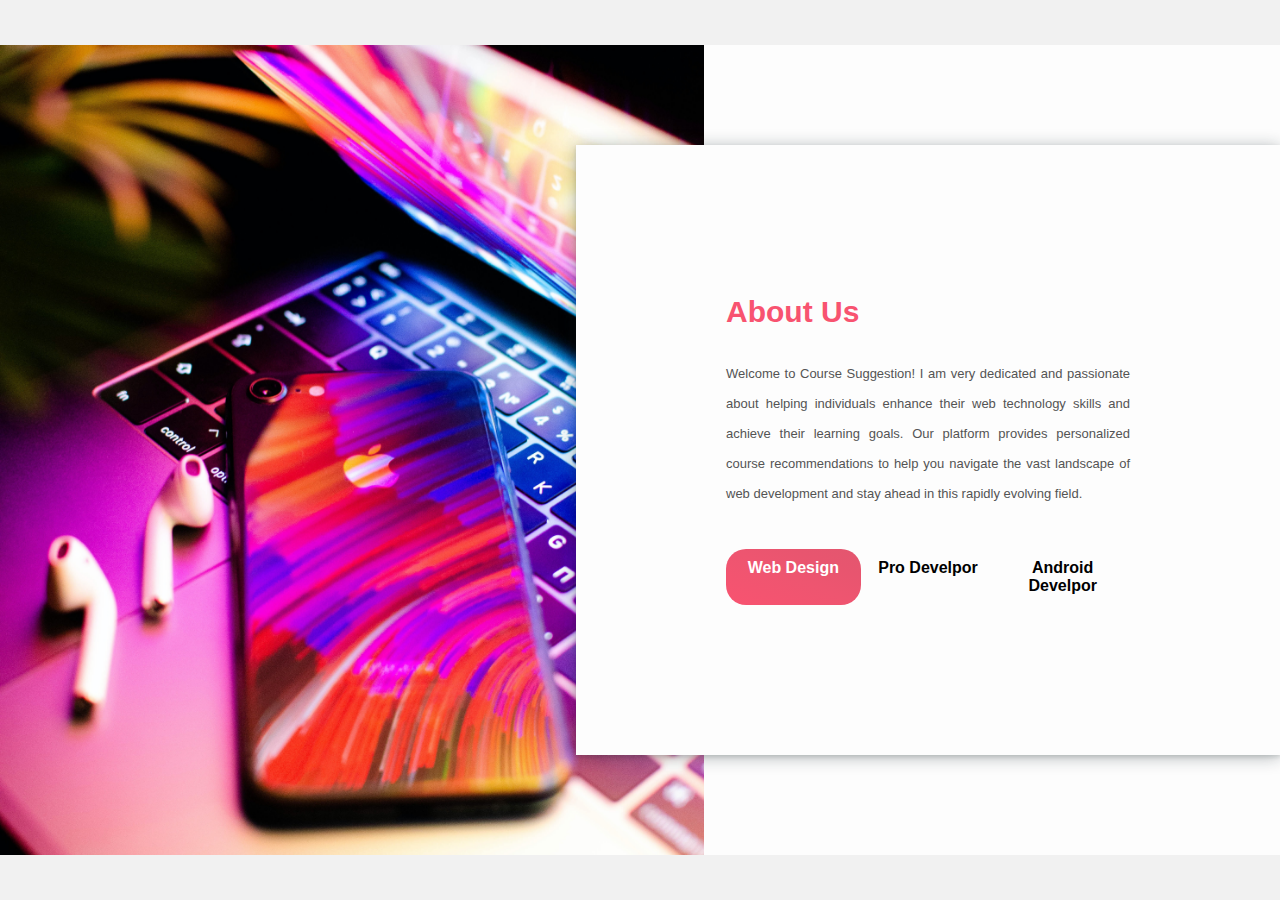
<file: html/about.html>
<!DOCTYPE html>
<html lang="en">
<head>
    <meta charset="UTF-8">
    <meta http-equiv="X-UA-Compatible" content="IE=edge">
    <meta name="viewport" content="width=device-width, initial-scale=1.0">
    <link rel="stylesheet" href="/css/about.css" class="style">
    <title>About Us</title>
</head>
<body>
    <div class="about-section">
        <div class="inner-container">
            <h1>About Us</h1>
            <p class="text">
                Welcome to Course Suggestion! I am very dedicated and passionate about helping individuals enhance their web technology skills and achieve their learning goals. Our platform provides personalized course recommendations to help you navigate the vast landscape of web development and stay ahead in this rapidly evolving field.
            </p>
            <div class="skills">
                <span class="active">Web Design</span>
                <span>Pro Develpor</span>
                <span>Android Develpor</span>
            </div>
        </div>
    </div>
</body>
</html>
</file>
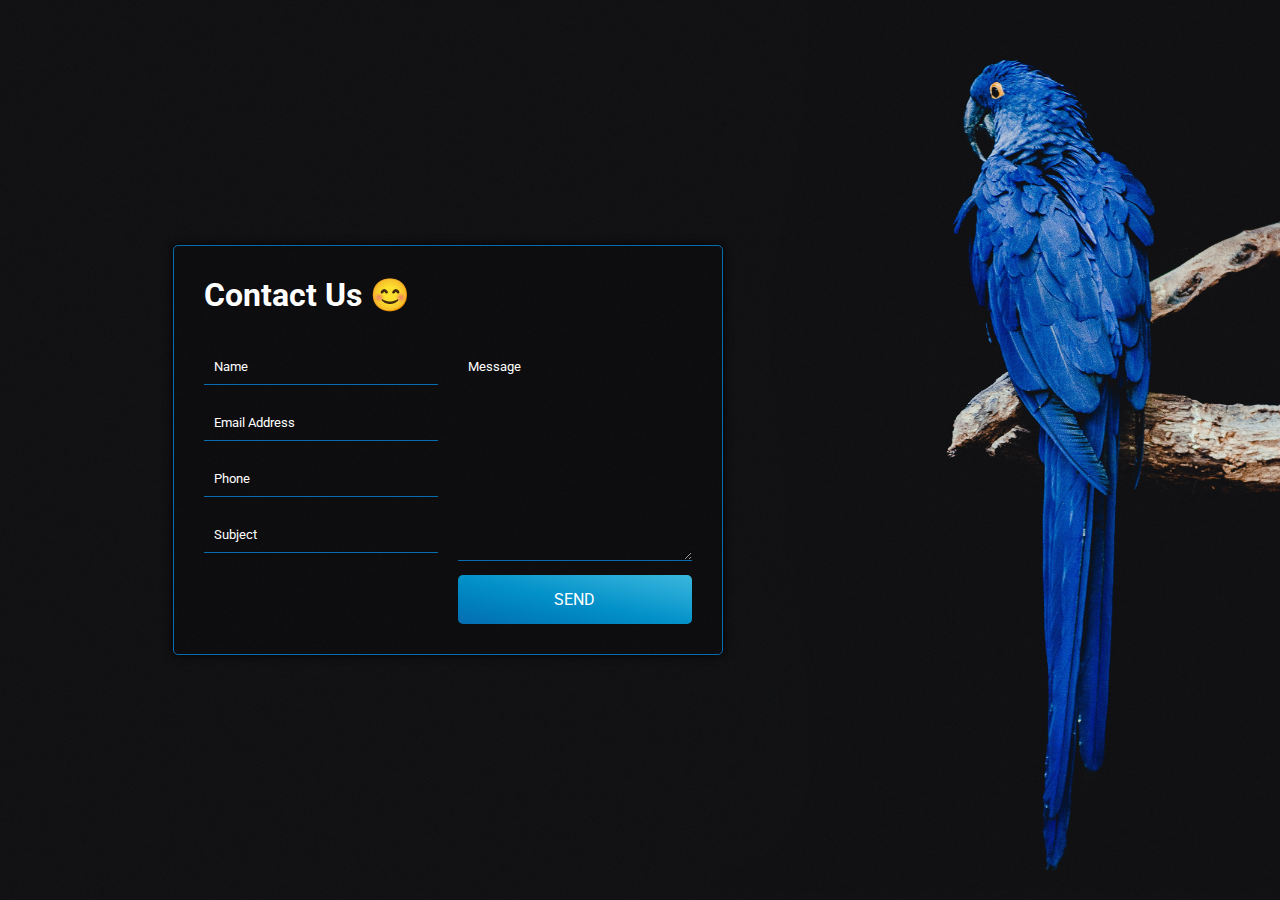
<file: html/contact.html>
<!DOCTYPE html>
<html lang="en">
<head>
    <meta charset="UTF-8">
    <meta http-equiv="X-UA-Compatible" content="IE=edge">
    <meta name="viewport" content="width=device-width, initial-scale=1.0">
    <link rel="stylesheet" href="/css/contact.css">
    <title>Contact us</title>
</head>
<body>
    <div class="wrapper">
        <div class="title">
          <h1>Contact Us 😊</h1>
        </div>
        <div class="contact-form">
          <div class="input-fields">
            <input type="text" class="input" placeholder="Name">
            <input type="text" class="input" placeholder="Email Address">
            <input type="text" class="input" placeholder="Phone">
            <input type="text" class="input" placeholder="Subject">
          </div>
          <div class="msg">
            <textarea placeholder="Message"></textarea>
            <div class="btn">Send</div>
          </div>
        </div>
      </div>
    
    </body>
    </html>
    
</html>
</file>
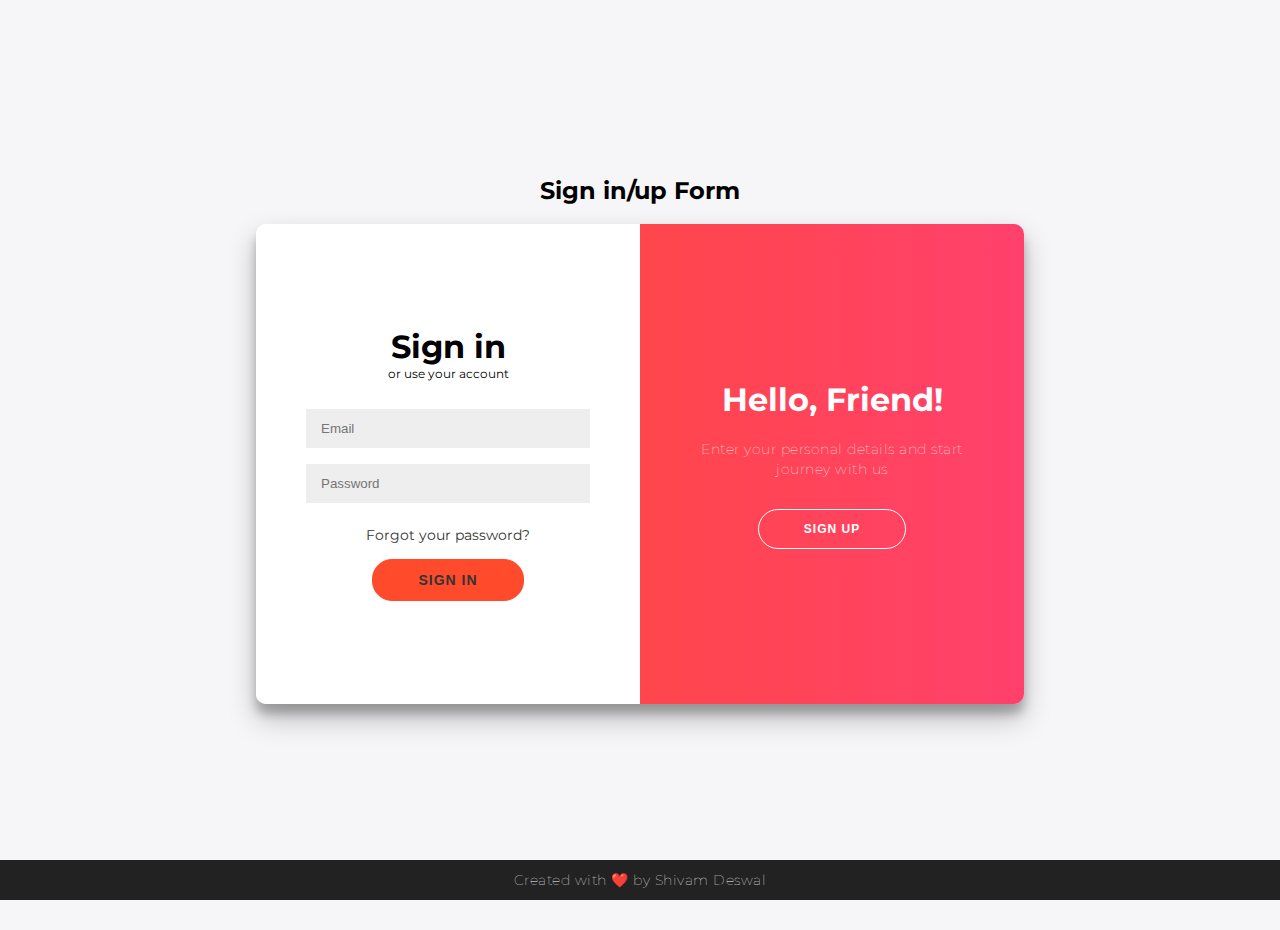
<file: html/login.html>
<!DOCTYPE html>
<html lang="en">

<head>
    <meta charset="UTF-8">
    <meta http-equiv="X-UA-Compatible" content="IE=edge">
    <meta name="viewport" content="width=device-width, initial-scale=1.0">
    <link rel="stylesheet" href="/css/login.css">
    <title>Registration Form</title>
</head>

<body>
    <h2> Sign in/up Form</h2>
    <div class="container" id="container">
        <div class="form-container sign-up-container">
            <form action="#">
                <h1>Create Account</h1>
                <span>or use your email for registration</span>
                <input type="text" placeholder="Name" />
                <input type="email" placeholder="Email" />
                <input type="password" placeholder="Password" />
                <button>Sign Up</button>
            </form>
        </div>
        <div class="form-container sign-in-container">
            <form action="#">
                <h1>Sign in</h1>
                <span>or use your account</span>
                <input type="email" placeholder="Email" />
                <input type="password" placeholder="Password" />
                <a href="#">Forgot your password?</a>
                 <button> <a href="/index.html">Sign In</a> </button>
            </form>
        </div>
        <div class="overlay-container">
            <div class="overlay">
                <div class="overlay-panel overlay-left">
                    <h1>Welcome Back!</h1>
                    <p>To keep connected with us please login with your personal
                        info</p>
                    <button class="ghost" id="signIn">Sign In</button>
                </div>
                <div class="overlay-panel overlay-right">
                    <h1>Hello, Friend!</h1>
                    <p>Enter your personal details and start journey with us</p>
                    <button class="ghost" id="signUp">Sign Up</button>
                </div>
            </div>
        </div>
    </div>

    <footer>
        <p>
            Created with ❤️ by Shivam Deswal
        </p>
    </footer>
    <script src="/javaScript/login.js"></script>

</body>

</html>
</file>
<file: css/about.css>
*{
    margin: 0;
    padding: 0;
    font-family: "Open Sans",sans-serif;
    box-sizing: border-box;
}

body{
    min-height: 100vh;
    display: flex;
    align-items: center;
    justify-content: center;
    background-color: #f1f1f1;
}

.about-section{
    background: url("/img/pic.jpg") no-repeat left;
    background-size: 55%;
    background-color: #fdfdfd;
    overflow: hidden;
    height: 100%;
    padding: 100px 0;
}

.inner-container{
    width: 55%;
    float: right;
    background-color: #fdfdfd;
    padding: 150px;
box-shadow: rgba(14, 30, 37, 0.12) 0px 2px 4px 0px, rgba(14, 30, 37, 0.32) 0px 2px 16px 0px;

}
.inner-container h1{
    margin-bottom: 30px;
    font-size: 30px;
    font-weight: 900;
}

.text{
    font-size: 13px;
    color: #545454;
    line-height: 30px;
    text-align: justify;
    margin-bottom: 40px;
}
h1{
  color: #F85370;
}

.skills{
    display: flex;
    justify-content: space-between;
    font-weight: 700;
    font-size: 13px;
}

@media screen and (max-width:1200px){
    .inner-container{
        padding: 80px;
    }
}

@media screen and (max-width:1000px){
    .about-section{
        background-size: 100%;
        padding: 100px 40px;
    }
    .inner-container{
        width: 100%;
    }
}

@media screen and (max-width:600px){
    .about-section{
        padding: 0;
    }
    .inner-container{
        padding: 60px;
    }
}
span{
  cursor: pointer;
  font-size: 16px;
text-align: center;
padding: 10px;
  width: 500px;
}
span:hover{
background-image: linear-gradient(to right top, #f85370, #f35470, #ee5570, #e8556f, #e3566f);
color: #fff;
border-radius: 20px;
transition: 0.5s;

}
.active{
  background-image: linear-gradient(to right top, #f85370, #f35470, #ee5570, #e8556f, #e3566f);
  color: #fff;
  border-radius: 20px;


}
</file>
<file: css/contact.css>
@import url('https://fonts.googleapis.com/css?family=Roboto');
 
*{
  margin: 0;
  padding: 0;
  box-sizing: border-box;
  outline: none;
  font-family: 'Roboto', sans-serif;
}
 
body{
  background: url('/img/bg.jpg') no-repeat top center;
  background-size: cover;
  height: 100vh;
}
 
.wrapper{
  position: absolute;
  top: 50%;
  left: 35%;
  transform: translate(-50%, -50%);
  width: 100%;
  max-width: 550px;
  background: rgba(0,0,0,0.2);
  padding: 30px;
  border-radius: 5px;
border:0.5px solid #056DB0;
  box-shadow: 0 0 10px rgba(0,0,0,0.9);
 
}
 
.wrapper .title h1{
  color: #fff;
 
  margin-bottom: 25px;
}
 
.contact-form{
  display: flex;
}
 
.input-fields{
  display: flex;
  flex-direction: column;
  margin-right: 4%;
}
 
.input-fields,
.msg{
  width: 48%;
}
 
.input-fields .input,
.msg textarea{
  margin: 10px 0;
  background: transparent;
  border: 0px;
  border-bottom: 1px solid #056DB0;
  padding: 10px;
  color: #fff;
  width: 100%;
}
 
.msg textarea{
  height: 212px;
}
 
::-webkit-input-placeholder {
  /* Chrome/Opera/Safari */
  color: #fff;
}
::-moz-placeholder {
  /* Firefox 19+ */
  color: #ffff;
}
:-ms-input-placeholder {
  /* IE 10+ */
  color: #fff;
}
 
.btn {
background-image: linear-gradient(to left bottom, #39b7dd, #20a5d4, #0392c9, #0080bd, #056db0);
    text-align: center;
    padding: 15px;
    border-radius: 5px;
    color: #fff;
    cursor: pointer;
    text-transform: uppercase;
 
}
.btn:hover{
background-image: linear-gradient(to right top, #0392c9, #0b97cc, #129ccf, #19a0d1, #20a5d4);
transition: 0.5s;
}
 
@media screen and (max-width: 600px){
  .contact-form{
    flex-direction: column;
  }
  .msg textarea{
    height: 80px;
  }
  .input-fields,
  .msg{
    width: 100%;
  }
}
</file>
<file: css/login.css>
@import url('https://fonts.googleapis.com/css?family=Montserrat:400,800');
 
* {
 box-sizing: border-box;
}
 
body {
 background: #f6f5f7;
 display: flex;
 justify-content: center;
 align-items: center;
 flex-direction: column;
 font-family: 'Montserrat', sans-serif;
 height: 100vh;
 margin: -20px 0 50px;
}
 
h1 {
 font-weight: bold;
 margin: 0;
}
 
h2 {
 text-align: center;
 
}
 
p {
 font-size: 14px;
 font-weight: 100;
 line-height: 20px;
 letter-spacing: 0.5px;
 margin: 20px 0 30px;
}
 
span {
 font-size: 12px;
margin-bottom:20px;
}
 
a {
 color: #333;
 font-size: 14px;
 text-decoration: none;
 margin: 15px 0;
} 
 
button {
 border-radius: 20px;
 border: 1px solid #FF4B2B;
 background-color: #FF4B2B;
 color: #FFFFFF;
 font-size: 12px;
 font-weight: bold;
 padding: 12px 45px;
 letter-spacing: 1px;
 text-transform: uppercase;
 transition: transform 80ms ease-in;
cursor:pointer;
}
 
button:active {
 transform: scale(0.95);
}
 
button:focus {
 outline: none;
}
 
button.ghost {
 background-color: transparent;
 border-color: #FFFFFF;
}
 
form {
 background-color: #FFFFFF;
 display: flex;
 align-items: center;
 justify-content: center;
 flex-direction: column;
 padding: 0 50px;
 height: 100%;
 text-align: center;
}
 
input {
 background-color: #eee;
 border: none;
 padding: 12px 15px;
 margin: 8px 0;
 width: 100%;
outline:none;
}
 
.container {
 background-color: #fff;
 border-radius: 10px;
  	box-shadow: 0 14px 28px rgba(0,0,0,0.25), 
 0 10px 10px rgba(0,0,0,0.22);
 position: relative;
 overflow: hidden;
 width: 768px;
 max-width: 100%;
 min-height: 480px;
}
 
.form-container {
 position: absolute;
 top: 0;
 height: 100%;
 transition: all 0.6s ease-in-out;
}
 
.sign-in-container {
 left: 0;
 width: 50%;
 z-index: 2;
}
 
.container.right-panel-active .sign-in-container {
 transform: translateX(100%);
}
 
.sign-up-container {
 left: 0;
 width: 50%;
 opacity: 0;
 z-index: 1;
}
 
.container.right-panel-active .sign-up-container {
 transform: translateX(100%);
 opacity: 1;
 z-index: 5;
 animation: show 0.6s;
}
 
@keyframes show {
 0%, 49.99% {
 opacity: 0;
 z-index: 1;
 }
 
 50%, 100% {
 opacity: 1;
 z-index: 5;
 }
}
 
.overlay-container {
 position: absolute;
 top: 0;
 left: 50%;
 width: 50%;
 height: 100%;
 overflow: hidden;
 transition: transform 0.6s ease-in-out;
 z-index: 100;
}
 
.container.right-panel-active .overlay-container{
 transform: translateX(-100%);
}
 
.overlay {
 background: #FF416C;
 background: -webkit-linear-gradient(to right, #FF4B2B, #FF416C);
 background: linear-gradient(to right, #FF4B2B, #FF416C);
 background-repeat: no-repeat;
 background-size: cover;
 background-position: 0 0;
 color: #FFFFFF;
 position: relative;
 left: -100%;
 height: 100%;
 width: 200%;
  	transform: translateX(0);
 transition: transform 0.6s ease-in-out;
}
 
.container.right-panel-active .overlay {
  	transform: translateX(50%);
}
 
.overlay-panel {
 position: absolute;
 display: flex;
 align-items: center;
 justify-content: center;
 flex-direction: column;
 padding: 0 40px;
 text-align: center;
 top: 0;
 height: 100%;
 width: 50%;
 transform: translateX(0);
 transition: transform 0.6s ease-in-out;
}
 
.overlay-left {
 transform: translateX(-20%);
}
 
.container.right-panel-active .overlay-left {
 transform: translateX(0);
}
 
.overlay-right {
 right: 0;
 transform: translateX(0);
}
 
.container.right-panel-active .overlay-right {
 transform: translateX(20%);
}
 
.social-container {
 margin: 20px 0;
}
 
.social-container a {
 border: 1px solid #DDDDDD;
 border-radius: 50%;
 display: inline-flex;
 justify-content: center;
 align-items: center;
 margin: 0 5px;
 height: 40px;
 width: 40px;
 
}
 
footer {
    background-color: #222;
    color: #fff;
    font-size: 14px;
    bottom: 0;
    position: fixed;
    left: 0;
    right: 0;
    text-align: center;
    z-index: 999;
}
 
footer p {
    margin: 10px 0;
}
 
footer i {
    color: red;
}
 
footer a {
    color: #3c97bf;
    text-decoration: none;
}
</file>
